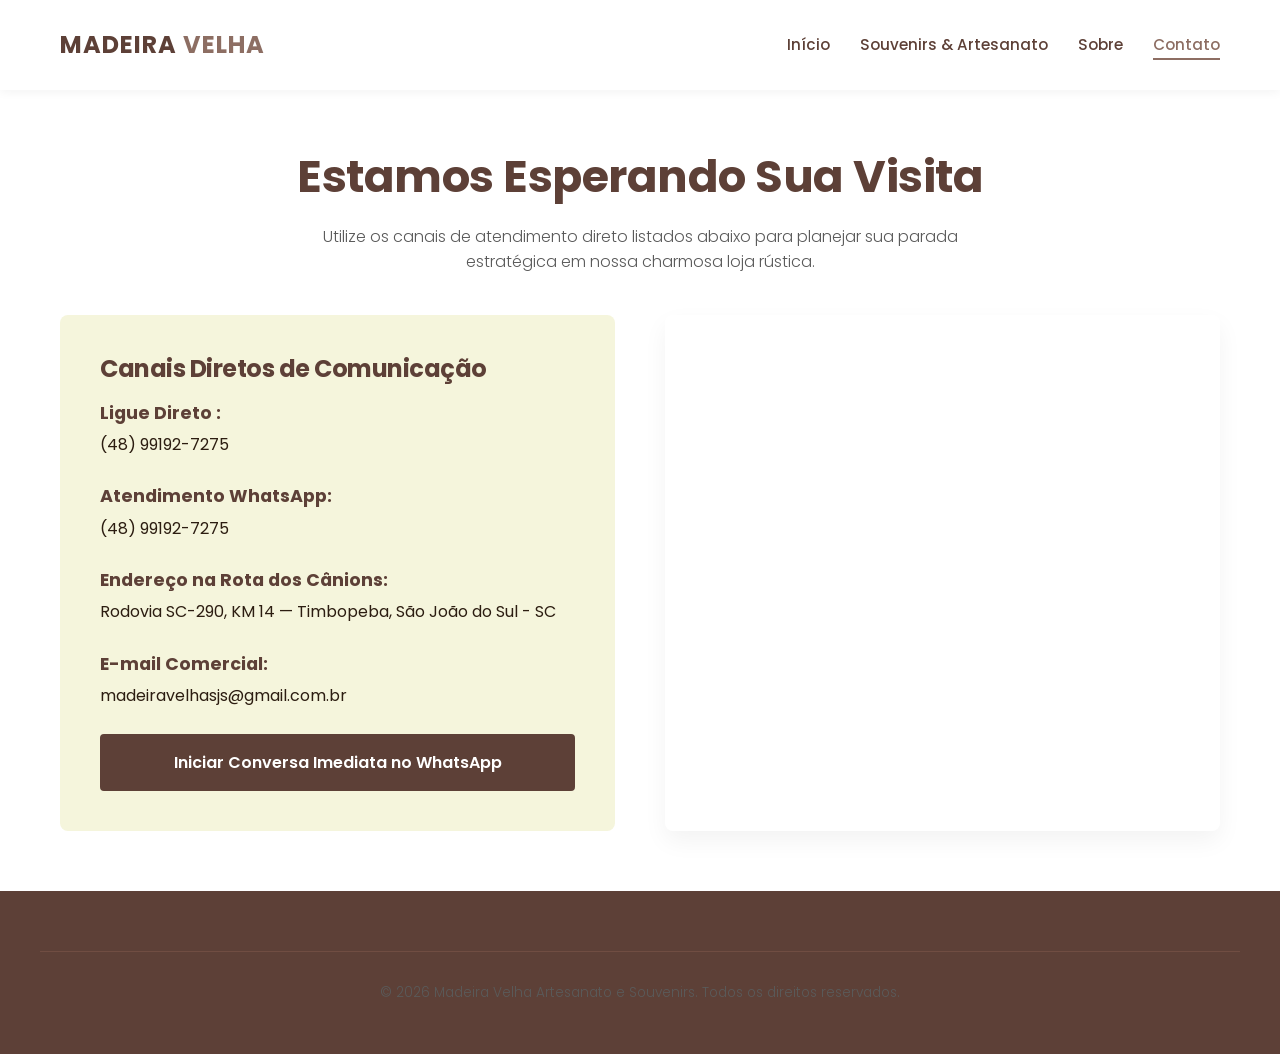
<file: contato.html>
<!DOCTYPE html>
<html lang="pt-BR">
<head>
    <meta charset="UTF-8">
    <meta name="viewport" content="width=device-width, initial-scale=1.0">
    <title>Contato e Localização | Planeje Sua Visita Conosco</title>
    <meta name="description" content="Saiba como chegar na Madeira Velha Artesanato. Veja nosso mapa, telefone direto e WhatsApp para encomendar lembranças de viagem exclusivas.">
    <link rel="canonical" href="https://madeiravelha.github.io/contato.html">
    <link rel="stylesheet" href="css/style.css">
    <link rel="icon" href="favicon.ico" type="image/x-icon">
</head>
<body>
    <header>
        <div class="container header-container">
            <div class="logo"><a href="index.html">Madeira <span>Velha</span></a></div>
            <button class="menu-toggle" id="menuToggle" aria-label="Abrir Menu"><span></span><span></span><span></span></button>
            <nav id="mainNav">
                <ul>
                    <li><a href="index.html">Início</a></li>
                    <li><a href="produtos.html">Souvenirs & Artesanato</a></li>
                    <li><a href="sobre.html">Sobre</a></li>
                    <li><a href="contato.html" class="active">Contato</a></li>
                </ul>
            </nav>
        </div>
    </header>

    <main style="margin-top: 90px; padding: 60px 0;">
        <section class="container">
            <h1 class="text-center">Estamos Esperando Sua Visita</h1>
            <p class="text-center" style="max-width: 650px; margin: 0 auto 40px auto;">Utilize os canais de atendimento direto listados abaixo para planejar sua parada estratégica em nossa charmosa loja rústica.</p>
            
            <div class="contact-grid">
                <div class="contact-info-panel">
                    <h3>Canais Diretos de Comunicação</h3>
                    <div class="contact-detail-item">
                        <strong>Ligue Direto :</strong>
                        (48) 99192-7275
                    </div>
                    <div class="contact-detail-item">
                        <strong>Atendimento WhatsApp:</strong>
                        (48) 99192-7275
                    </div>
                    <div class="contact-detail-item">
                        <strong>Endereço na Rota dos Cânions:</strong>
                        Rodovia SC-290, KM 14 — Timbopeba, São João do Sul - SC
                    </div>
                    <div class="contact-detail-item">
                        <strong>E-mail Comercial:</strong>
                        madeiravelhasjs@gmail.com.br
                    </div>
                    <a href="https://wa.me/5548991927275" target="_blank" rel="noopener" class="btn" style="display:block; text-align:center;">Iniciar Conversa Imediata no WhatsApp</a>
                </div>
                <div class="map-box">
                    <iframe src="https://www.google.com/maps/embed?pb=!1m18!1m12!1m3!1d3483.0880780778853!2d-49.8756256!3d-29.191533699999994!2m3!1f0!2f0!3f0!3m2!1i1024!2i768!4f13.1!3m3!1m2!1s0x95220f644de91249%3A0xe5433c49559f82ad!2sMADEIRA%20VELHA%20artesanato%20e%20souvenirs!5e0!3m2!1spt-BR!2sbr!4v1784479432562!5m2!1spt-BR!2sbr" width="600" height="450" style="border:0;" allowfullscreen="" loading="lazy" referrerpolicy="strict-origin-when-cross-origin"></iframe>
                </div>
            </div>
        </section>
    </main>

    <footer>
        <div class="container footer-bottom">
            <p>&copy; 2026 Madeira Velha Artesanato e Souvenirs. Todos os direitos reservados.</p>
        </div>
    </footer>
    <script src="js/main.js"></script>
</body>
</html>
</file>
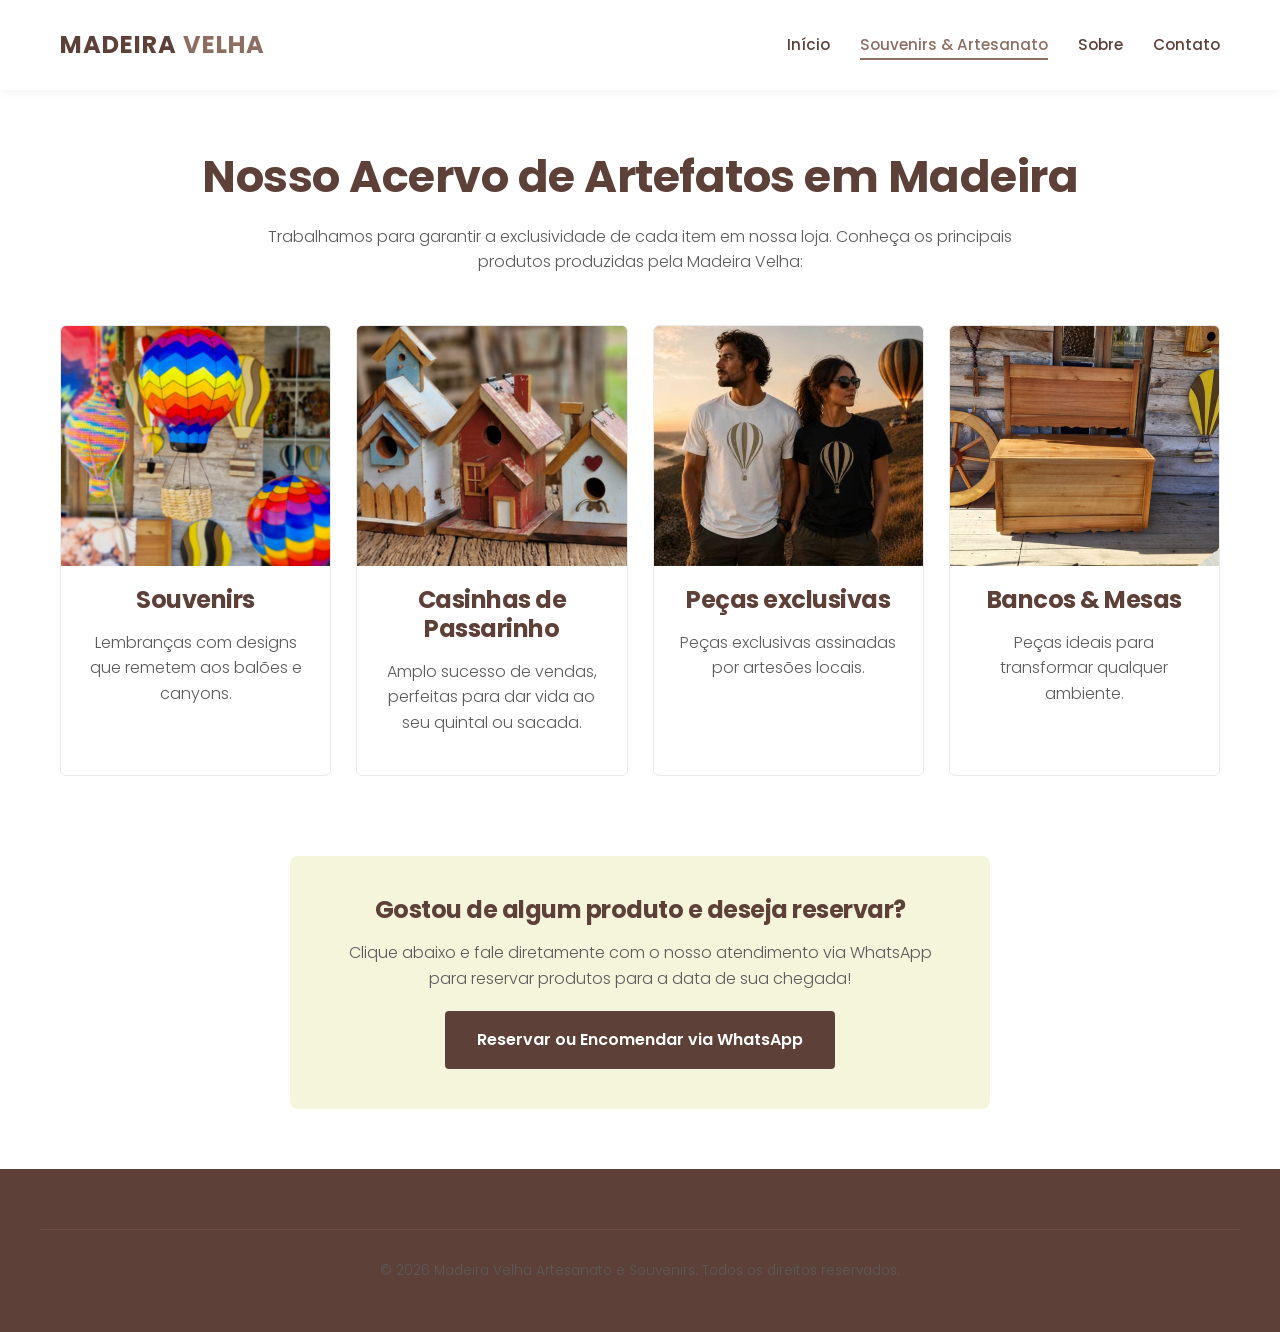
<file: produtos.html>
<!DOCTYPE html>
<html lang="pt-BR">
<head>
    <meta charset="UTF-8">
    <meta name="viewport" content="width=device-width, initial-scale=1.0">
    <title>Catálogo | Lembranças dos Cânions e Decoração Rústica</title>
    <meta name="description" content="Navegue pelas nossas opções de tábuas de churrasco, esculturas em madeira, casinhas de passarinho e presentes artesanais exclusivos na rota do balonismo.">
    <link rel="canonical" href="https://madeiravelha.github.io/produtos.html">
    <link rel="stylesheet" href="css/style.css">
    <link rel="icon" href="favicon.ico" type="image/x-icon">
</head>
<body>
    <header>
        <div class="container header-container">
            <div class="logo"><a href="index.html">Madeira <span>Velha</span></a></div>
            <button class="menu-toggle" id="menuToggle" aria-label="Abrir Menu"><span></span><span></span><span></span></button>
            <nav id="mainNav">
                <ul>
                    <li><a href="index.html">Início</a></li>
                    <li><a href="produtos.html" class="active">Souvenirs & Artesanato</a></li>
                    <li><a href="sobre.html">Sobre</a></li>
                    <li><a href="contato.html">Contato</a></li>
                </ul>
            </nav>
        </div>
    </header>

    <main style="margin-top: 90px; padding: 60px 0;">
        <section class="container">
            <h1 class="text-center">Nosso Acervo de Artefatos em Madeira</h1>
            <p class="text-center" style="max-width: 750px; margin: 0 auto 5px auto;">Trabalhamos para garantir a exclusividade de cada item em nossa loja. Conheça os principais produtos produzidas pela Madeira Velha:</p>
            
            <div class="categories-grid" style="margin-top: 50px;">
                <article class="category-card">
                    <div class="category-img-box"><img src="porta-chaves-artesanal.webp" loading="lazy" alt="Porta-chaves rústico em madeira maciça com ganchos de metal" width="300" height="240"></div>
                    <div class="category-info"><h3>Souvenirs</h3><p>Lembranças com designs que remetem aos balões e canyons.</p></div>
                </article>
                <article class="category-card">
                    <div class="category-img-box"><img src="casinhas-passarinho-madeira.webp" loading="lazy" alt="Casinhas de passarinho rústicas decorativas em madeira nobre" width="300" height="240"></div>
                    <div class="category-info"><h3>Casinhas de Passarinho</h3><p>Amplo sucesso de vendas, perfeitas para dar vida ao seu quintal ou sacada.</p></div>
                </article>
                <article class="category-card">
                    <div class="category-img-box"><img src="esculturas-madeira-decorativas.webp" loading="lazy" alt="Esculturas abstratas e figurativas talhadas em madeira serrana" width="300" height="240"></div>
                    <div class="category-info"><h3>Peças exclusivas</h3><p>Peças exclusivas assinadas por artesões locais.</p></div>
                </article>
                <article class="category-card">
                    <div class="category-img-box"><img src="bancos-mesas-rusticas.webp" loading="lazy" alt="Bancos e mesas rústicas de tronco de madeira maciça" width="300" height="240"></div>
                    <div class="category-info"><h3>Bancos & Mesas</h3><p>Peças ideais para transformar qualquer ambiente.</p></div>
                </article>
            </div>

            <div class="whitespace-divider"></div>
            <div class="contact-info-panel text-center" style="max-width: 700px; margin: 40px auto 0 auto;">
                <h3>Gostou de algum produto e deseja reservar?</h3>
                <p>Clique abaixo e fale diretamente com o nosso atendimento via WhatsApp para reservar produtos para a data de sua chegada!</p>
                <a href="https://wa.me/5548991927275" target="_blank" rel="noopener" class="btn">Reservar ou Encomendar via WhatsApp</a>
            </div>
        </section>
    </main>

    <footer>
        <div class="container footer-bottom">
            <p>&copy; 2026 Madeira Velha Artesanato e Souvenirs. Todos os direitos reservados.</p>
        </div>
    </footer>
    <script src="js/main.js"></script>
</body>
</html>
</file>
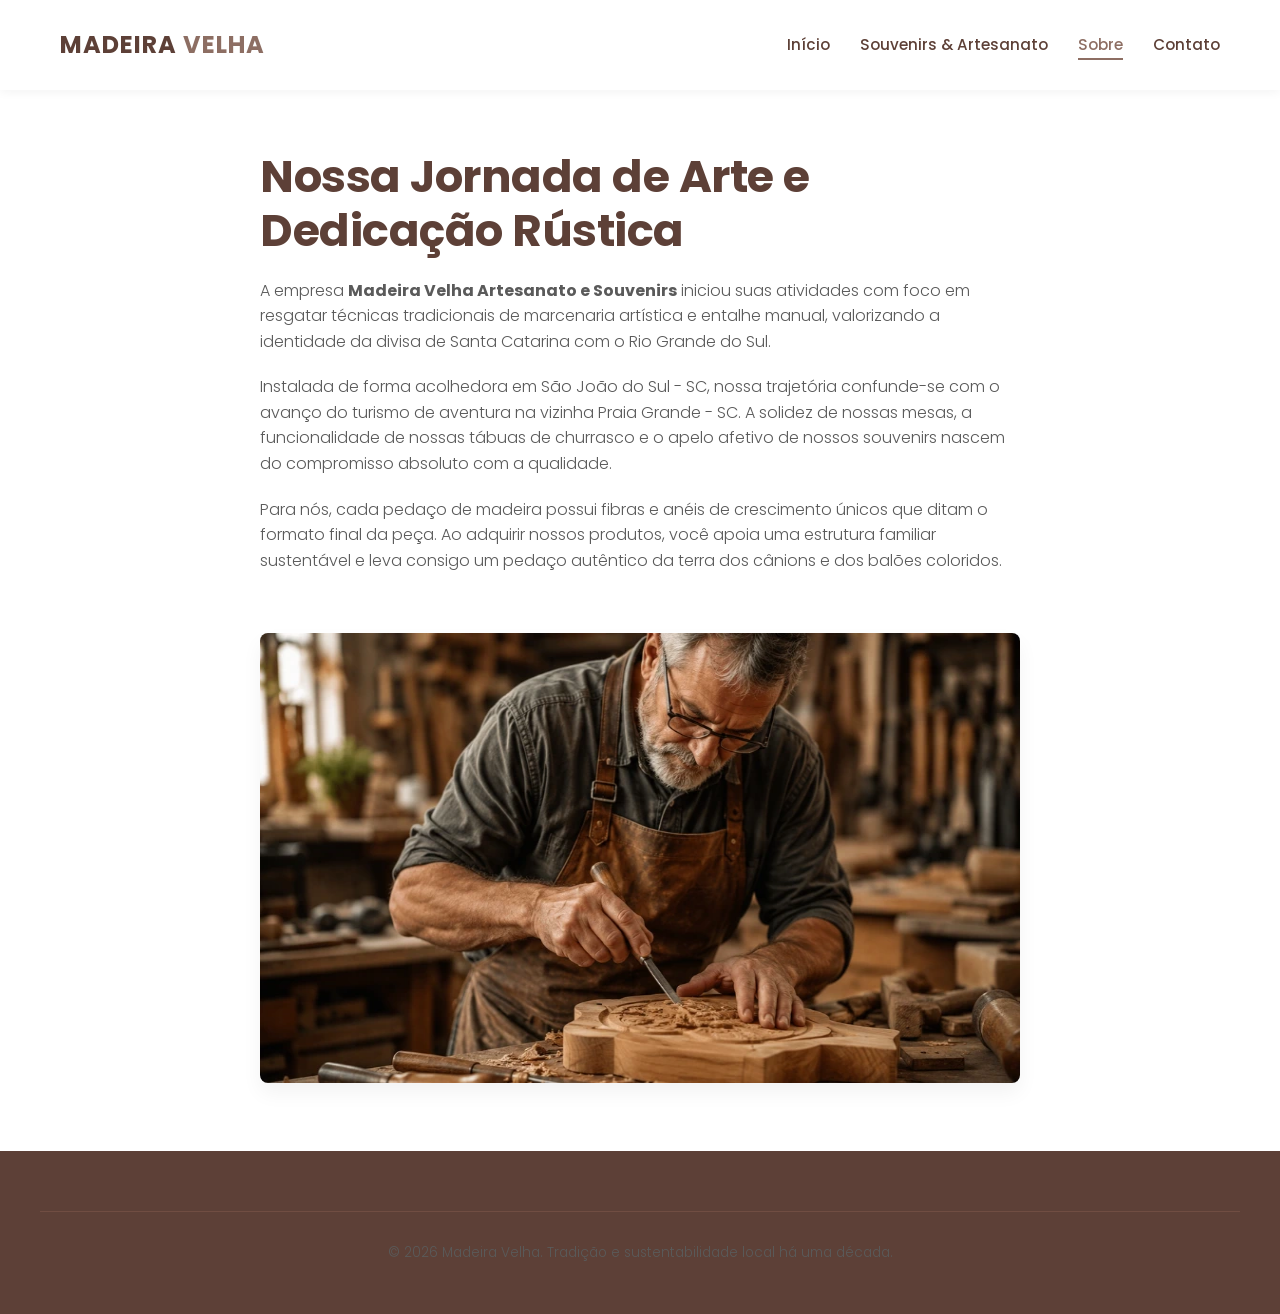
<file: sobre.html>
<!DOCTYPE html>
<html lang="pt-BR">
<head>
    <meta charset="UTF-8">
    <meta name="viewport" content="width=device-width, initial-scale=1.0">
    <title>Nossa História | 10 Anos de Madeira Velha Artesanato</title>
    <meta name="description" content="Conheça a trajetória da Madeira Velha Artesanato e Souvenirs. Nossa paixão em transformar madeira nobre em lembranças eternas dos cânions.">
    <link rel="canonical" href="https://madeiravelha.github.io/sobre.html">
    <link rel="stylesheet" href="css/style.css">
    <link rel="icon" href="favicon.ico" type="image/x-icon">
</head>
<body>
    <header>
        <div class="container header-container">
            <div class="logo"><a href="index.html">Madeira <span>Velha</span></a></div>
            <button class="menu-toggle" id="menuToggle" aria-label="Abrir Menu"><span></span><span></span><span></span></button>
            <nav id="mainNav">
                <ul>
                    <li><a href="index.html">Início</a></li>
                    <li><a href="produtos.html">Souvenirs & Artesanato</a></li>
                    <li><a href="sobre.html" class="active">Sobre</a></li>
                    <li><a href="contato.html">Contato</a></li>
                </ul>
            </nav>
        </div>
    </header>

    <main style="margin-top: 90px; padding: 60px 0;">
        <section class="container" style="max-width: 800px;">
            <h1>Nossa Jornada de Arte e Dedicação Rústica</h1>
            <p>A empresa <strong>Madeira Velha Artesanato e Souvenirs</strong> iniciou suas atividades com foco em resgatar técnicas tradicionais de marcenaria artística e entalhe manual, valorizando a identidade da divisa de Santa Catarina com o Rio Grande do Sul.</p>
            <p>Instalada de forma acolhedora em São João do Sul - SC, nossa trajetória confunde-se com o avanço do turismo de aventura na vizinha Praia Grande - SC. A solidez de nossas mesas, a funcionalidade de nossas tábuas de churrasco e o apelo afetivo de nossos souvenirs nascem do compromisso absoluto com a qualidade.</p>
            <p>Para nós, cada pedaço de madeira possui fibras e anéis de crescimento únicos que ditam o formato final da peça. Ao adquirir nossos produtos, você apoia uma estrutura familiar sustentável e leva consigo um pedaço autêntico da terra dos cânions e dos balões coloridos.</p>
            <div class="whitespace-divider"></div>
            <img src="oficina-artesao-madeira-velha.webp" alt="Marceneiro experiente trabalhando o entalhe de uma placa rústica de madeira na oficina" style="width:100%; border-radius:8px; box-shadow:0 10px 20px rgba(0,0,0,0.05);" width="800" height="450">
        </section>
    </main>

    <footer>
        <div class="container footer-bottom">
            <p>&copy; 2026 Madeira Velha. Tradição e sustentabilidade local há uma década.</p>
        </div>
    </footer>
    <script src="js/main.js"></script>
</body>
</html>
</file>
<file: css/style.css>
/* ==========================================================================
   ESTILOS GERAIS, ARQUITETURA CSS3 E VARIÁVEIS DE DESIGN
   ========================================================================== */

/* Importação da Fonte Principal para Carregamento Veloz via Browser */
@import url('https://fonts.googleapis.com/css2?family=Poppins:wght@300;400;500;600;700&display=swap');

/* Declaração de Variáveis de Cor (Paleta Exigida) e Configurações Globais */
:root {
    --primary-dark: #5D4037;
    --primary-medium: #8D6E63;
    --bg-cream: #F5F5DC;
    --bg-white: #FFFFFF;
    --text-dark: #2C1D11;
    --text-light: #5A5A5A;
    --transition-smooth: all 0.3s cubic-bezier(0.25, 0.8, 0.25, 1);
    --max-width: 1200px;
}

/* Reset básico para consistência visual multi-browser */
* {
    margin: 0;
    padding: 0;
    box-sizing: border-box;
    text-decoration: none;
    list-style: none;
}

html {
    scroll-behavior: smooth;
    font-family: 'Poppins', sans-serif;
    color: var(--text-dark);
    background-color: var(--bg-white);
    font-size: 16px;
    line-height: 1.6;
}

body {
    overflow-x: hidden;
}

/* Utilitários de Espaçamento e Alinhamento */
.container {
    width: 100%;
    max-width: var(--max-width);
    margin: 0 auto;
    padding: 0 20px;
}

.section-padding {
    padding: 80px 0;
}

.text-center {
    text-align: center;
}

.whitespace-divider {
    height: 40px;
    width: 100%;
}

/* Títulos Elegantes Inspirados no Estilo de Turismo de Serra */
h1, h2, h3, h4 {
    color: var(--primary-dark);
    font-weight: 700;
    letter-spacing: -0.5px;
    line-height: 1.2;
}

h1 { font-size: 2.8rem; margin-bottom: 20px; }
h2 { font-size: 2.2rem; margin-bottom: 30px; position: relative; padding-bottom: 15px; }
h2::after {
    content: '';
    position: absolute;
    bottom: 0;
    left: 50%;
    transform: translateX(-50%);
    width: 60px;
    height: 3px;
    background-color: var(--primary-medium);
}
h3 { font-size: 1.5rem; margin-bottom: 15px; }

p {
    color: var(--text-light);
    margin-bottom: 20px;
    font-weight: 300;
}

/* ==========================================================================
   HEADER, CABEÇALHO E MENU RESPONSIVO
   ========================================================================== */
header {
    background-color: var(--bg-white);
    box-shadow: 0 2px 10px rgba(0,0,0,0.05);
    position: fixed;
    width: 100%;
    top: 0;
    left: 0;
    z-index: 1000;
}

.header-container {
    display: flex;
    justify-content: space-between;
    align-items: center;
    height: 90px;
}

.logo a {
    font-size: 1.5rem;
    font-weight: 700;
    color: var(--primary-dark);
    text-transform: uppercase;
    letter-spacing: 1px;
}

.logo span {
    color: var(--primary-medium);
}

nav ul {
    display: flex;
    gap: 30px;
}

nav ul li a {
    color: var(--primary-dark);
    font-weight: 500;
    font-size: 0.95rem;
    transition: var(--transition-smooth);
    padding: 5px 0;
    position: relative;
}

nav ul li a::after {
    content: '';
    position: absolute;
    bottom: 0;
    left: 0;
    width: 0;
    height: 2px;
    background-color: var(--primary-medium);
    transition: var(--transition-smooth);
}

nav ul li a:hover::after,
nav ul li a.active::after {
    width: 100%;
}

nav ul li a:hover,
nav ul li a.active {
    color: var(--primary-medium);
}

/* Menu Hamburguer para Dispositivos Móveis */
.menu-toggle {
    display: none;
    flex-direction: column;
    gap: 6px;
    cursor: pointer;
    background: none;
    border: none;
    padding: 5px;
}

.menu-toggle span {
    width: 30px;
    height: 3px;
    background-color: var(--primary-dark);
    transition: var(--transition-smooth);
    border-radius: 2px;
}

/* ==========================================================================
   BOTÕES E ELEMENTOS DE CONVERSÃO (CRO)
   ========================================================================== */
.btn {
    display: inline-block;
    padding: 14px 30px;
    background-color: var(--primary-dark);
    color: var(--bg-white);
    font-weight: 600;
    border-radius: 4px;
    transition: var(--transition-smooth);
    border: 2px solid var(--primary-dark);
    cursor: pointer;
}

.btn:hover {
    background-color: transparent;
    color: var(--primary-dark);
}

.btn-secondary {
    background-color: transparent;
    color: var(--primary-dark);
    border-color: var(--primary-medium);
}

.btn-secondary:hover {
    background-color: var(--primary-medium);
    color: var(--bg-white);
    border-color: var(--primary-medium);
}

/* Botões Utilitários Flutuantes Fixos */
.floating-actions {
    position: fixed;
    bottom: 30px;
    right: 30px;
    display: flex;
    flex-direction: column;
    gap: 15px;
    z-index: 999;
}

.float-btn {
    width: 60px;
    height: 60px;
    border-radius: 50%;
    display: flex;
    justify-content: center;
    align-items: center;
    box-shadow: 0 4px 15px rgba(0,0,0,0.2);
    transition: var(--transition-smooth);
    color: white;
    font-weight: bold;
    font-size: 1.1rem;
}

.float-btn:hover {
    transform: translateY(-5px) scale(1.05);
}

.float-whatsapp { background-color: #25D366; }
.float-instagram { background-color: #E1306C; }
.float-maps { background-color: #4285F4; }

/* ==========================================================================
   ESTILOS DO HERO (HOME PRINCIPAL)
   ========================================================================== */
.hero-section {
    margin-top: 90px;
    height: calc(100vh - 90px);
    min-height: 550px;
    background-color: var(--bg-cream);
    display: flex;
    align-items: center;
    position: relative;
}

.hero-grid {
    display: grid;
    grid-template-columns: 1fr 1fr;
    gap: 50px;
    align-items: center;
}

.hero-content {
    max-width: 550px;
}

.hero-tagline {
    font-weight: 600;
    text-transform: uppercase;
    color: var(--primary-medium);
    letter-spacing: 2px;
    margin-bottom: 10px;
    display: block;
}

.hero-cta-group {
    display: flex;
    gap: 15px;
    margin-top: 30px;
    flex-wrap: wrap;
}

.hero-image-wrapper {
    position: relative;
    width: 100%;
    height: 100%;
    max-height: 500px;
}

.hero-image-wrapper img {
    width: 100%;
    height: 100%;
    object-fit: cover;
    border-radius: 8px;
    box-shadow: 0 20px 40px rgba(0,0,0,0.1);
}

/* ==========================================================================
   SEÇÕES DA HOME E PÁGINAS INTERNAS
   ========================================================================== */

/* Seção Sobre / Quem Somos Simples */
.about-preview-grid {
    display: grid;
    grid-template-columns: 1fr 1fr;
    gap: 60px;
    align-items: center;
}

.about-preview-img img {
    width: 100%;
    border-radius: 8px;
    object-fit: cover;
    box-shadow: 0 15px 30px rgba(0,0,0,0.08);
}

/* Grid de Diferenciais e Por Que Visitar */
.why-visit-grid {
    display: grid;
    grid-template-columns: repeat(3, 1fr);
    gap: 30px;
    margin-top: 40px;
}

.why-card {
    background-color: var(--bg-cream);
    padding: 40px 30px;
    border-radius: 6px;
    transition: var(--transition-smooth);
    border-bottom: 4px solid transparent;
}

.why-card:hover {
    transform: translateY(-5px);
    border-bottom-color: var(--primary-dark);
}

/* Categorias de Produtos e Listagem */
.categories-grid {
    display: grid;
    grid-template-columns: repeat(4, 1fr);
    gap: 25px;
    margin-top: 40px;
}

.category-card {
    background-color: var(--bg-white);
    border: 1px solid #EAEAEA;
    border-radius: 6px;
    overflow: hidden;
    transition: var(--transition-smooth);
}

.category-card:hover {
    box-shadow: 0 10px 25px rgba(0,0,0,0.05);
    transform: translateY(-3px);
}

.category-img-box {
    height: 240px;
    overflow: hidden;
    background-color: #F0F0F0;
}

.category-img-box img {
    width: 100%;
    height: 100%;
    object-fit: cover;
    transition: var(--transition-smooth);
}

.category-card:hover .category-img-box img {
    transform: scale(1.05);
}

.category-info {
    padding: 20px;
    text-align: center;
}

/* Bloco Informativo de Turismo e Região */
.tourism-showcase {
    background-color: var(--bg-cream);
}

.tourism-grid {
    display: grid;
    grid-template-columns: 1fr 1fr;
    gap: 60px;
    align-items: center;
}

.tourism-image-container img {
    width: 100%;
    border-radius: 8px;
    box-shadow: 0 15px 35px rgba(0,0,0,0.1);
}

/* Layout Exclusivo de Galeria com Imagens e Lightbox NATIVO */
.gallery-layout {
    display: grid;
    grid-template-columns: repeat(3, 1fr);
    gap: 20px;
    margin-top: 40px;
}

.gallery-item {
    position: relative;
    border-radius: 6px;
    overflow: hidden;
    height: 280px;
    cursor: pointer;
}

.gallery-item img {
    width: 100%;
    height: 100%;
    object-fit: cover;
    transition: var(--transition-smooth);
}

.gallery-item:hover img {
    transform: scale(1.06);
}

.gallery-overlay {
    position: absolute;
    top: 0;
    left: 0;
    width: 100%;
    height: 100%;
    background: rgba(93, 64, 55, 0.4);
    opacity: 0;
    display: flex;
    justify-content: center;
    align-items: center;
    transition: var(--transition-smooth);
    color: var(--bg-white);
    font-weight: 500;
}

.gallery-item:hover .gallery-overlay {
    opacity: 1;
}

/* Lightbox Modal Structure */
.lightbox-modal {
    position: fixed;
    top: 0;
    left: 0;
    width: 100%;
    height: 100%;
    background-color: rgba(0, 0, 0, 0.9);
    z-index: 2000;
    display: none;
    justify-content: center;
    align-items: center;
    padding: 20px;
}

.lightbox-content {
    max-width: 90%;
    max-height: 80vh;
    border-radius: 4px;
    box-shadow: 0 5px 25px rgba(0,0,0,0.5);
}

.lightbox-close {
    position: absolute;
    top: 30px;
    right: 40px;
    color: white;
    font-size: 2.5rem;
    cursor: pointer;
    background: none;
    border: none;
}

/* Avaliações / Testemunhos de Clientes */
.reviews-container {
    display: grid;
    grid-template-columns: repeat(3, 1fr);
    gap: 30px;
    margin-top: 40px;
}

.review-card {
    padding: 30px;
    border: 1px solid #EAEAEA;
    border-radius: 6px;
    background-color: var(--bg-white);
}

.review-stars {
    color: #FFC107;
    margin-bottom: 15px;
    font-size: 1.2rem;
}

.review-author {
    font-weight: 600;
    margin-top: 15px;
    display: block;
    color: var(--primary-dark);
}

/* Sistema de Sanfona/Accordion para as 20 Perguntas Frequentes (FAQ) */
.faq-section {
    background-color: var(--bg-white);
}

.faq-wrapper {
    max-width: 850px;
    margin: 40px auto 0 auto;
}

.faq-item {
    border-bottom: 1px solid #EAEAEA;
    padding: 20px 0;
}

.faq-question {
    width: 100%;
    background: none;
    border: none;
    text-align: left;
    font-size: 1.15rem;
    font-weight: 600;
    color: var(--primary-dark);
    cursor: pointer;
    display: flex;
    justify-content: space-between;
    align-items: center;
    padding: 10px 0;
}

.faq-question::after {
    content: '+';
    font-size: 1.5rem;
    color: var(--primary-medium);
    transition: var(--transition-smooth);
}

.faq-item.active .faq-question::after {
    content: '−';
    transform: rotate(180deg);
}

.faq-answer {
    max-height: 0;
    overflow: hidden;
    transition: max-height 0.3s ease-out, padding 0.3s ease;
    padding-right: 30px;
}

.faq-item.active .faq-answer {
    max-height: 500px;
    padding-top: 15px;
    padding-bottom: 5px;
}

/* Seção de Contato Completa e Integração de Mapa Local */
.contact-grid {
    display: grid;
    grid-template-columns: 1fr 1fr;
    gap: 50px;
    margin-top: 40px;
}

.contact-info-panel {
    background-color: var(--bg-cream);
    padding: 40px;
    border-radius: 8px;
}

.contact-detail-item {
    margin-bottom: 25px;
}

.contact-detail-item strong {
    display: block;
    color: var(--primary-dark);
    font-size: 1.1rem;
    margin-bottom: 5px;
}

.map-box {
    width: 100%;
    height: 100%;
    min-height: 380px;
    border-radius: 8px;
    overflow: hidden;
    box-shadow: 0 10px 25px rgba(0,0,0,0.05);
}

.map-box iframe {
    width: 100%;
    height: 100%;
    border: 0;
}

/* ==========================================================================
   RODAPÉ (FOOTER) SEMÂNTICO E ACESSÍVEL
   ========================================================================== */
footer {
    background-color: var(--primary-dark);
    color: #D7CCC8;
    padding: 60px 0 30px 0;
}

.footer-grid {
    display: grid;
    grid-template-columns: 2fr 1fr 1fr;
    gap: 50px;
    margin-bottom: 40px;
}

.footer-brand h3 {
    color: var(--bg-white);
    font-size: 1.4rem;
    margin-bottom: 20px;
}

.footer-links h4, .footer-hours h4 {
    color: var(--bg-white);
    margin-bottom: 20px;
    font-size: 1.1rem;
}

.footer-links ul li {
    margin-bottom: 12px;
}

.footer-links ul li a {
    color: #D7CCC8;
    transition: var(--transition-smooth);
}

.footer-links ul li a:hover {
    color: var(--bg-white);
    padding-left: 5px;
}

.footer-bottom {
    border-top: 1px solid #704D42;
    padding-top: 30px;
    text-align: center;
    font-size: 0.85rem;
}

/* ==========================================================================
   MEDIA QUERIES - RESPONSIVIDADE COMPLETA (MOBILE-FIRST ADAPTATIONS)
   ========================================================================== */

/* Telas de Tablets (Até 992px) */
@media (max-width: 992px) {
    h1 { font-size: 2.3rem; }
    h2 { font-size: 1.8rem; }
    
    .hero-grid, .about-preview-grid, .tourism-grid, .contact-grid {
        grid-template-columns: 1fr;
        gap: 40px;
    }
    
    .hero-section {
        height: auto;
        padding: 60px 0;
    }
    
    .hero-image-wrapper {
        height: 350px;
    }
    
    .why-visit-grid, .reviews-container {
        grid-template-columns: 1fr;
    }
    
    .categories-grid {
        grid-template-columns: 1fr 1fr;
    }
    
    .gallery-layout {
        grid-template-columns: 1fr 1fr;
    }
    
    .footer-grid {
        grid-template-columns: 1fr;
        gap: 30px;
    }
}

/* Telas de Celulares (Até 768px) */
@media (max-width: 768px) {
    .menu-toggle {
        display: flex;
    }
    
    nav {
        position: absolute;
        top: 90px;
        left: -100%;
        width: 100%;
        height: calc(100vh - 90px);
        background-color: var(--bg-white);
        transition: var(--transition-smooth);
        box-shadow: 0 10px 15px rgba(0,0,0,0.05);
    }
    
    nav.open {
        left: 0;
    }
    
    nav ul {
        flex-direction: column;
        align-items: center;
        padding-top: 50px;
        gap: 40px;
    }
    
    nav ul li a {
        font-size: 1.2rem;
    }
    
    .categories-grid, .gallery-layout {
        grid-template-columns: 1fr;
    }
    
    .floating-actions {
        bottom: 20px;
        right: 20px;
    }
    
    .float-btn {
        width: 50px;
        height: 50px;
    }
}
</file>
